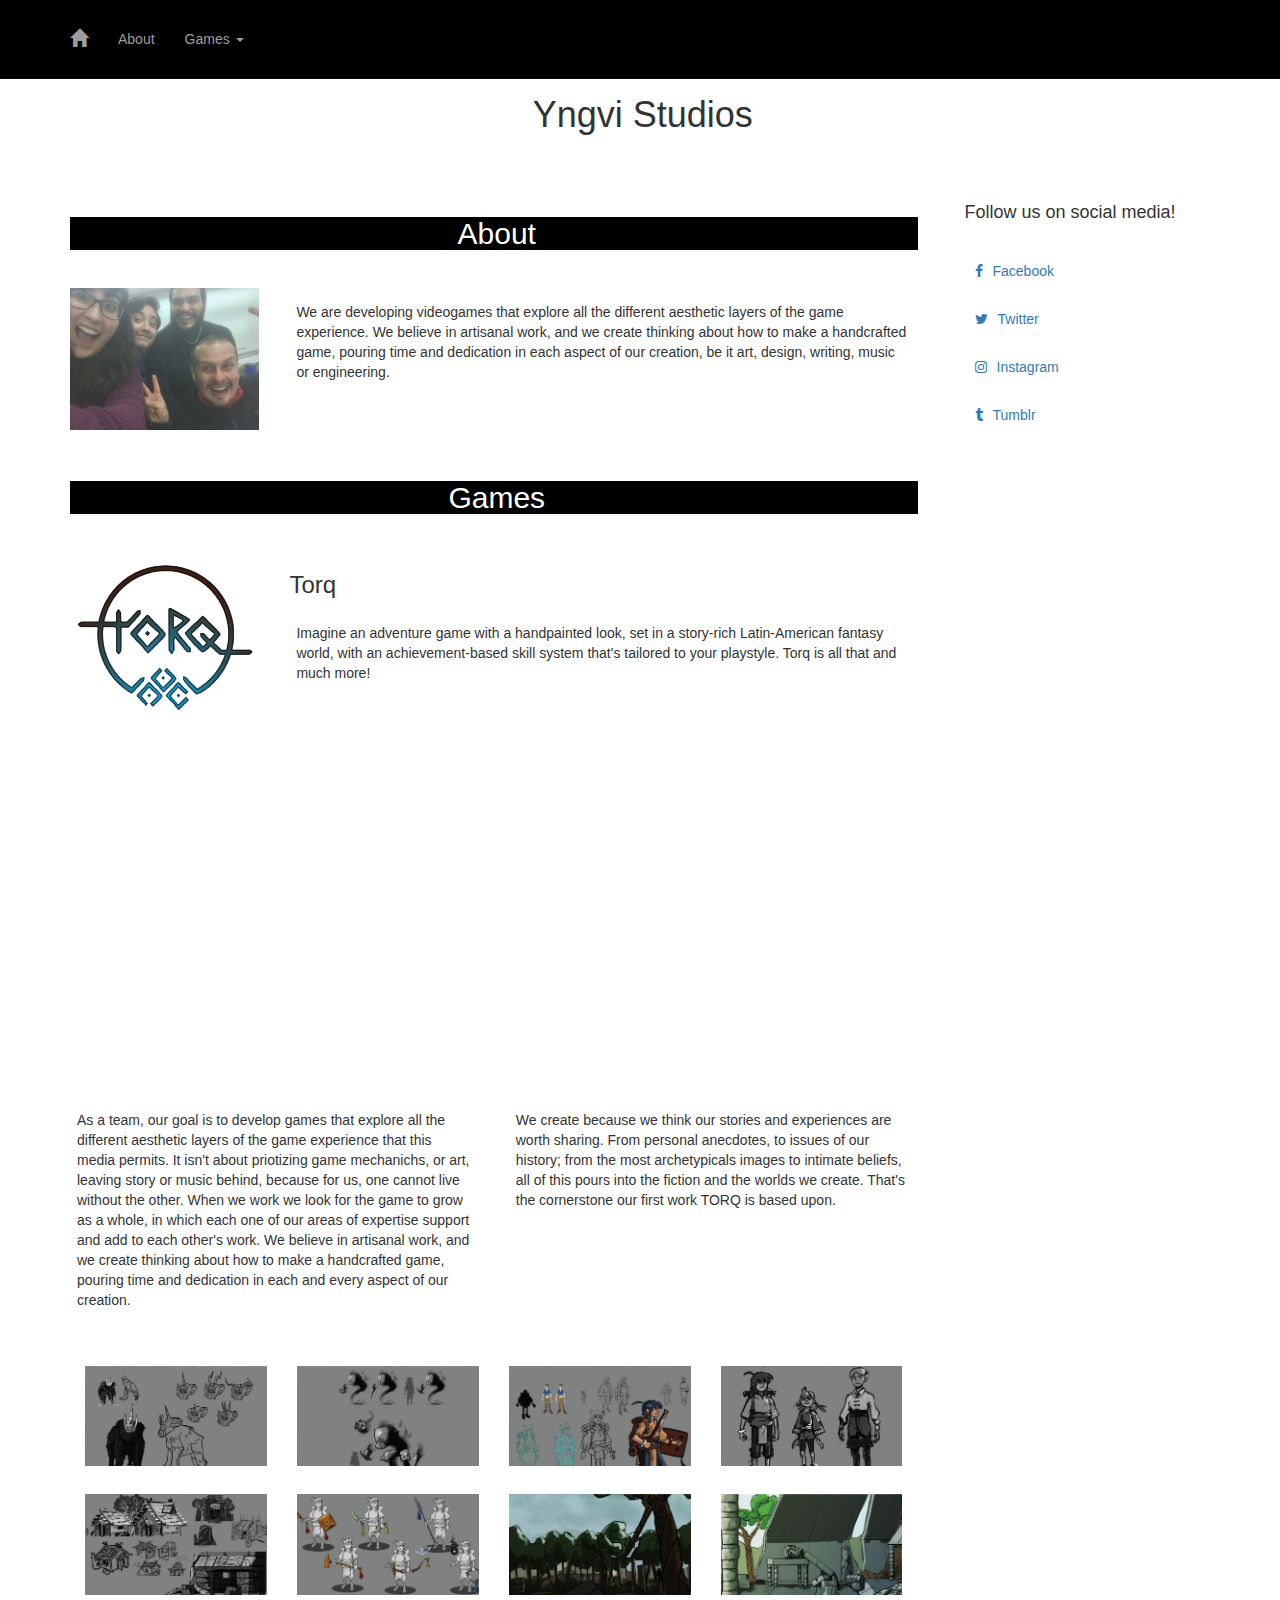
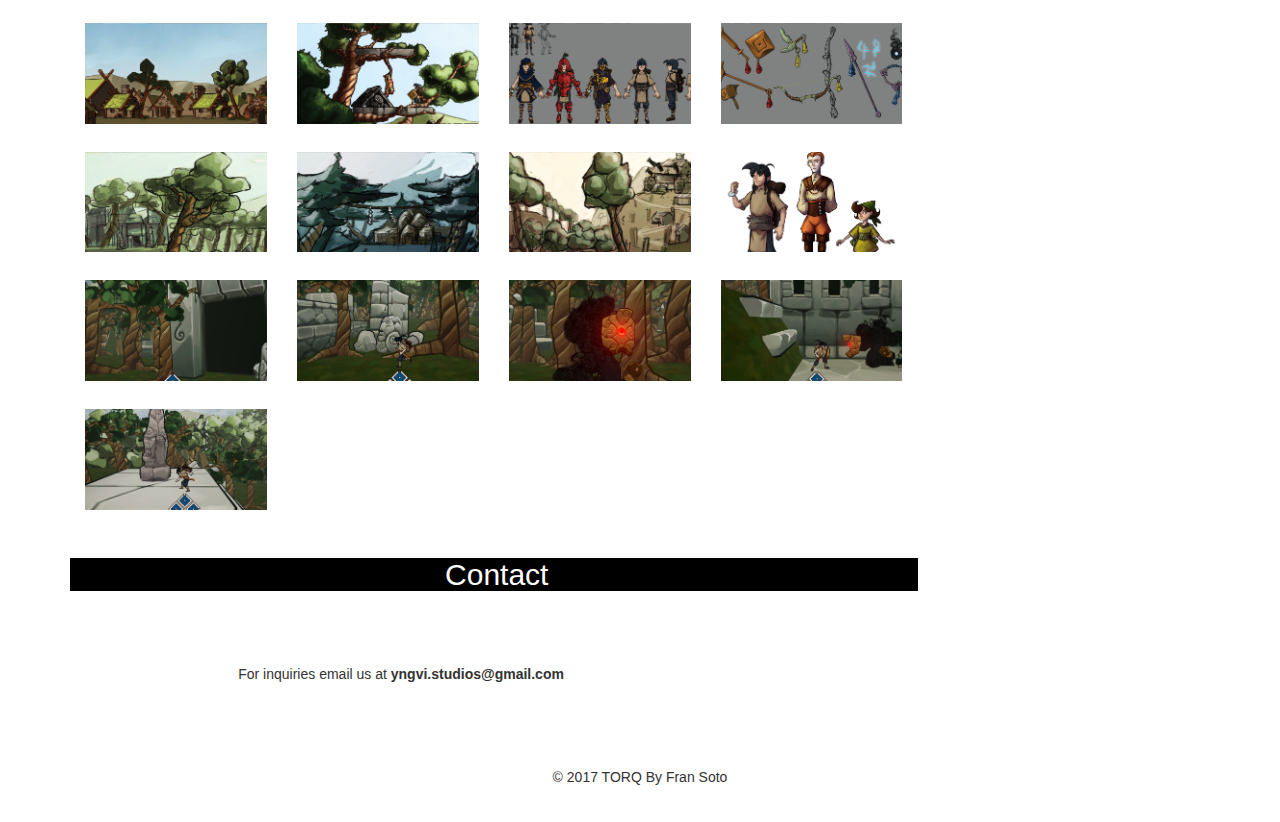
<file: index.html>
<!DOCTYPE html>
<html lang="es">
  <head>
    <meta charset="utf-8">
    <meta http-equiv="X-UA-Compatible" content="IE=edge">
    <meta name="viewport" content="width=device-width, initial-scale=1">
    <title>Yngvi Studios</title>
    <!-- Search Engine -->
    <meta name="description" content="Chilean videogame company currently developing Torq">
    <!-- Schema.org for Google -->
    <meta itemprop="name" content="Yngvi Studios">
    <meta itemprop="description" content="Chilean videogame company currently developing Torq">
    <!-- Twitter -->
    <meta name="twitter:card" content="summary">
    <meta name="twitter:title" content="Yngvi Studios">
    <meta name="twitter:description" content="Chilean videogame company currently developing Torq">
    <!-- Open Graph general (Facebook, Pinterest & Google+) -->
    <meta name="og:title" content="Yngvi Studios">
    <meta name="og:description" content="Chilean videogame company currently developing Torq">
    <meta name="og:site_name" content="Yngvi Studios">
    <meta name="og:locale" content="es_CL">
    <meta name="og:type" content="website">
    <!-- Los estilos, el bootstrap.min.css está dentro de una carpeta, estilo.css no. -->
    <link href="css/bootstrap.min.css" rel="stylesheet">
    <link href="https://fonts.googleapis.com/css?family=Source+Serif+Pro" rel="stylesheet">
    <link href="estilo.css" rel="stylesheet">
    <link href="css/font-awesome.min.css" rel="stylesheet">
    
    <!-- HTML5 shim and Respond.js for IE8 support of HTML5 elements and media queries -->
    <!-- WARNING: Respond.js doesn't work if you view the page via file:// -->
    <!--[if lt IE 9]>
      <script src="https://oss.maxcdn.com/html5shiv/3.7.3/html5shiv.min.js"></script>
      <script src="https://oss.maxcdn.com/respond/1.4.2/respond.min.js"></script>
    <![endif]-->
  </head>
  <body>
    <div class="container">
      
      <div class="row">
        <div class="col-sm-12">
          <header>
             <section class="navegacion">
    <nav class="navbar navbar-inverse navbar-fixed-top">
            <div class="container">
                <div class="navbar-header">
                    <button type="button" class="navbar-toggle collapsed" data-toggle="collapse" data-target="#bs-example-navbar-collapse-1" aria-expanded="false">
                        <span class="sr-only">Toggle navigation</span>
                        <span class="icon-bar"></span>
                        <span class="icon-bar"></span>
                        <span class="icon-bar"></span>
                    </button>
                    <a class="navbar-brand" href="#"><i class="glyphicon glyphicon-home"></i></a>
                </div>
                <div class="collapse navbar-collapse text-center" id="bs-example-navbar-collapse-1">
                    <div class="nav-wrap">
                        <ul class="nav navbar-nav">
                            <li><a href="#about" class="page-scroll">About</a></li>
                            <li class="dropdown">
                            <a href="#games" class="dropdown-toggle" data-toggle="dropdown" role="button" aria-haspopup="true" aria-expanded="false">Games <span class="caret"></span></a>
                            <ul class="dropdown-menu">
                              <li><a href="#torq">Torq</a></li>
                              
                              
                            </ul>
                          </li>
                            
                        </ul>
                    </div>
                   
                </div>
            </div>
        </nav>
  </section>
            <h1>Yngvi Studios</h1></header>
        </div>
        <div class="col-sm-9">
          <section>
            <article class="row" id="about">
              <div class="col-sm-12"><h2>About</h2></div>
              <div class="col-sm-3"><img src="images/about/team.jpg" class="img-responsive"></div>
              <div class="col-sm-9"><p>We are developing videogames that explore all the different aesthetic layers of the game experience. We believe in artisanal work, and we create thinking about how to make a handcrafted game, pouring time and dedication in each aspect of our creation, be it art, design, writing, music or engineering.</p>
              </div>
            </article>
            <article class="row" id="games">
              <div class="col-sm-12"><h2>Games</h2></div>
              <div id="torq">
              <div class="col-sm-3"><img src="images/games/logo-big.png" class="img-responsive"></div>
              <div class="col-sm-9"><h3>Torq</h3><p>Imagine an adventure game with a handpainted look, set in a story-rich Latin-American fantasy world, with an achievement-based skill system that's tailored to your playstyle. Torq is all that and much more!</p>
              </div>
                </div>
              
              
                 </article>
            
              <article>
                <div class="col-sm-8 col-sm-offset-2">
                  <iframe width="560" height="315" src="https://www.youtube.com/embed/sc09XCO6w_Y" frameborder="0" allowfullscreen></iframe>
                </div>
                <div class="row">
                <div class="col-sm-6"><p>As a team, our goal is to develop games that explore all the different aesthetic layers of the game experience that this media permits. It isn't about priotizing game mechanichs, or art, leaving story or music behind, because for us, one cannot live without the other. When we work we look for the game to grow as a whole, in which each one of our areas of expertise support and add to each other's work. We believe in artisanal work, and we create thinking about how to make a handcrafted game, pouring time and dedication in each and every aspect of our creation.</p></div>
                <div class="col-sm-6"><p>We create because we think our stories and experiences are worth sharing. From personal anecdotes, to issues of our history; from the most archetypicals images to intimate beliefs, all of this pours into the fiction and the worlds we create.

                  That's the cornerstone our first work TORQ is based upon.</p></div>
                  </div>
                <div class="images">
                <div class="col-xs-12 col-sm-6 col-md-4 col-lg-3">
                  <img src="images/games/media1.png" class="img-responsive" />
                </div>
                <div class="col-xs-12 col-sm-6 col-md-4 col-lg-3">
                  <img src="images/games/media2.png" class="img-responsive" />
                </div>
                <div class="col-xs-12 col-sm-6 col-md-4 col-lg-3">
                  <img src="images/games/media3.png" class="img-responsive"/>
                </div>
                <div class="col-xs-12 col-sm-6 col-md-4 col-lg-3">
                  <img src="images/games/media4.png" class="img-responsive"/>
                </div>
                <div class="col-xs-12 col-sm-6 col-md-4 col-lg-3">
                  <img src="images/games/media5.png" class="img-responsive"/>
                </div>
                <div class="col-xs-12 col-sm-6 col-md-4 col-lg-3">
                  <img src="images/games/media6.png" class="img-responsive"/>
                </div>
                <div class="col-xs-12 col-sm-6 col-md-4 col-lg-3">
                  <img src="images/games/media7.png" class="img-responsive"/>
                </div>
                <div class="col-xs-12 col-sm-6 col-md-4 col-lg-3">
                  <img src="images/games/media8.png" class="img-responsive" />
                </div> 
                <div class="col-xs-12 col-sm-6 col-md-4 col-lg-3">
                  <img src="images/games/media9.png" class="img-responsive" />
                </div>
                  <div class="col-xs-12 col-sm-6 col-md-4 col-lg-3">
                  <img src="images/games/media10.png" class="img-responsive" />
                </div>
                  <div class="col-xs-12 col-sm-6 col-md-4 col-lg-3">
                  <img src="images/games/media11.png" class="img-responsive" />
                </div>
                  <div class="col-xs-12 col-sm-6 col-md-4 col-lg-3">
                  <img src="images/games/media12.png" class="img-responsive" />
                </div>
                  <div class="col-xs-12 col-sm-6 col-md-4 col-lg-3">
                  <img src="images/games/media13.png" class="img-responsive" />
                </div>
                  <div class="col-xs-12 col-sm-6 col-md-4 col-lg-3">
                  <img src="images/games/media14.png" class="img-responsive" />
                </div>
                  <div class="col-xs-12 col-sm-6 col-md-4 col-lg-3">
                  <img src="images/games/media15.png" class="img-responsive" />
                </div>
                  <div class="col-xs-12 col-sm-6 col-md-4 col-lg-3">
                  <img src="images/games/media16.png" class="img-responsive" />
                </div>
                  <div class="col-xs-12 col-sm-6 col-md-4 col-lg-3">
                  <img src="images/games/media17.png" class="img-responsive" />
                </div>
                  <div class="col-xs-12 col-sm-6 col-md-4 col-lg-3">
                  <img src="images/games/media18.png" class="img-responsive" />
                </div>
                  <div class="col-xs-12 col-sm-6 col-md-4 col-lg-3">
                  <img src="images/games/media19.png" class="img-responsive" />
                </div>
                  <div class="col-xs-12 col-sm-6 col-md-4 col-lg-3">
                  <img src="images/games/media20.png" class="img-responsive" />
                </div>
                  <div class="col-xs-12 col-sm-6 col-md-4 col-lg-3">
                  <img src="images/games/media21.png" class="img-responsive" />
                </div>
                  
              </div>
            </article>
            <article class="row" id="contact">
              <div class="col-sm-12"><h2>Contact</h2></div>
              <div class="col-sm-8 col-sm-offset-2">
              <div class="col-sm-9"><p>For inquiries email us at <strong>yngvi.studios@gmail.com</strong></p>
              </div></div>
            </article>
          </section>
        </div>
        <div class="col-sm-3">
          <aside>
            <div class="col-sm-12"><h4>Follow us on social media!</h4></div>
            <div class="col-sm-12">
              <a href="http://www.facebook.com/yngvistudios"><i class="fa fa-facebook" aria-hidden="true"></i>Facebook</a>
            </div>
            <div class="col-sm-12">
              <a href="http://www.twitter.com/yngvistudios"><i class="fa fa-twitter" aria-hidden="true"></i>Twitter</a>
            </div>
            <div class="col-sm-12">
              <a href="http://www.instagram.com/yngvistudios"><i class="fa fa-instagram" aria-hidden="true"></i>Instagram</a>
            </div>
            <div class="col-sm-12">
              <a href="http://yngvistudios.tumblr.com"><i class="fa fa-tumblr" aria-hidden="true"></i>Tumblr</a>
            </div>
          </aside>
        </div>
        <div class="col-sm-12">
          <footer><p>© 2017 TORQ By Fran Soto</p></footer>
        </div>
        
        
      </div><!--/row-->
    </div><!--/container-->
    <script src="js/jquery.min.js"></script>
    <script src="js/bootstrap.min.js"></script>
  </body>
</html>
</file>
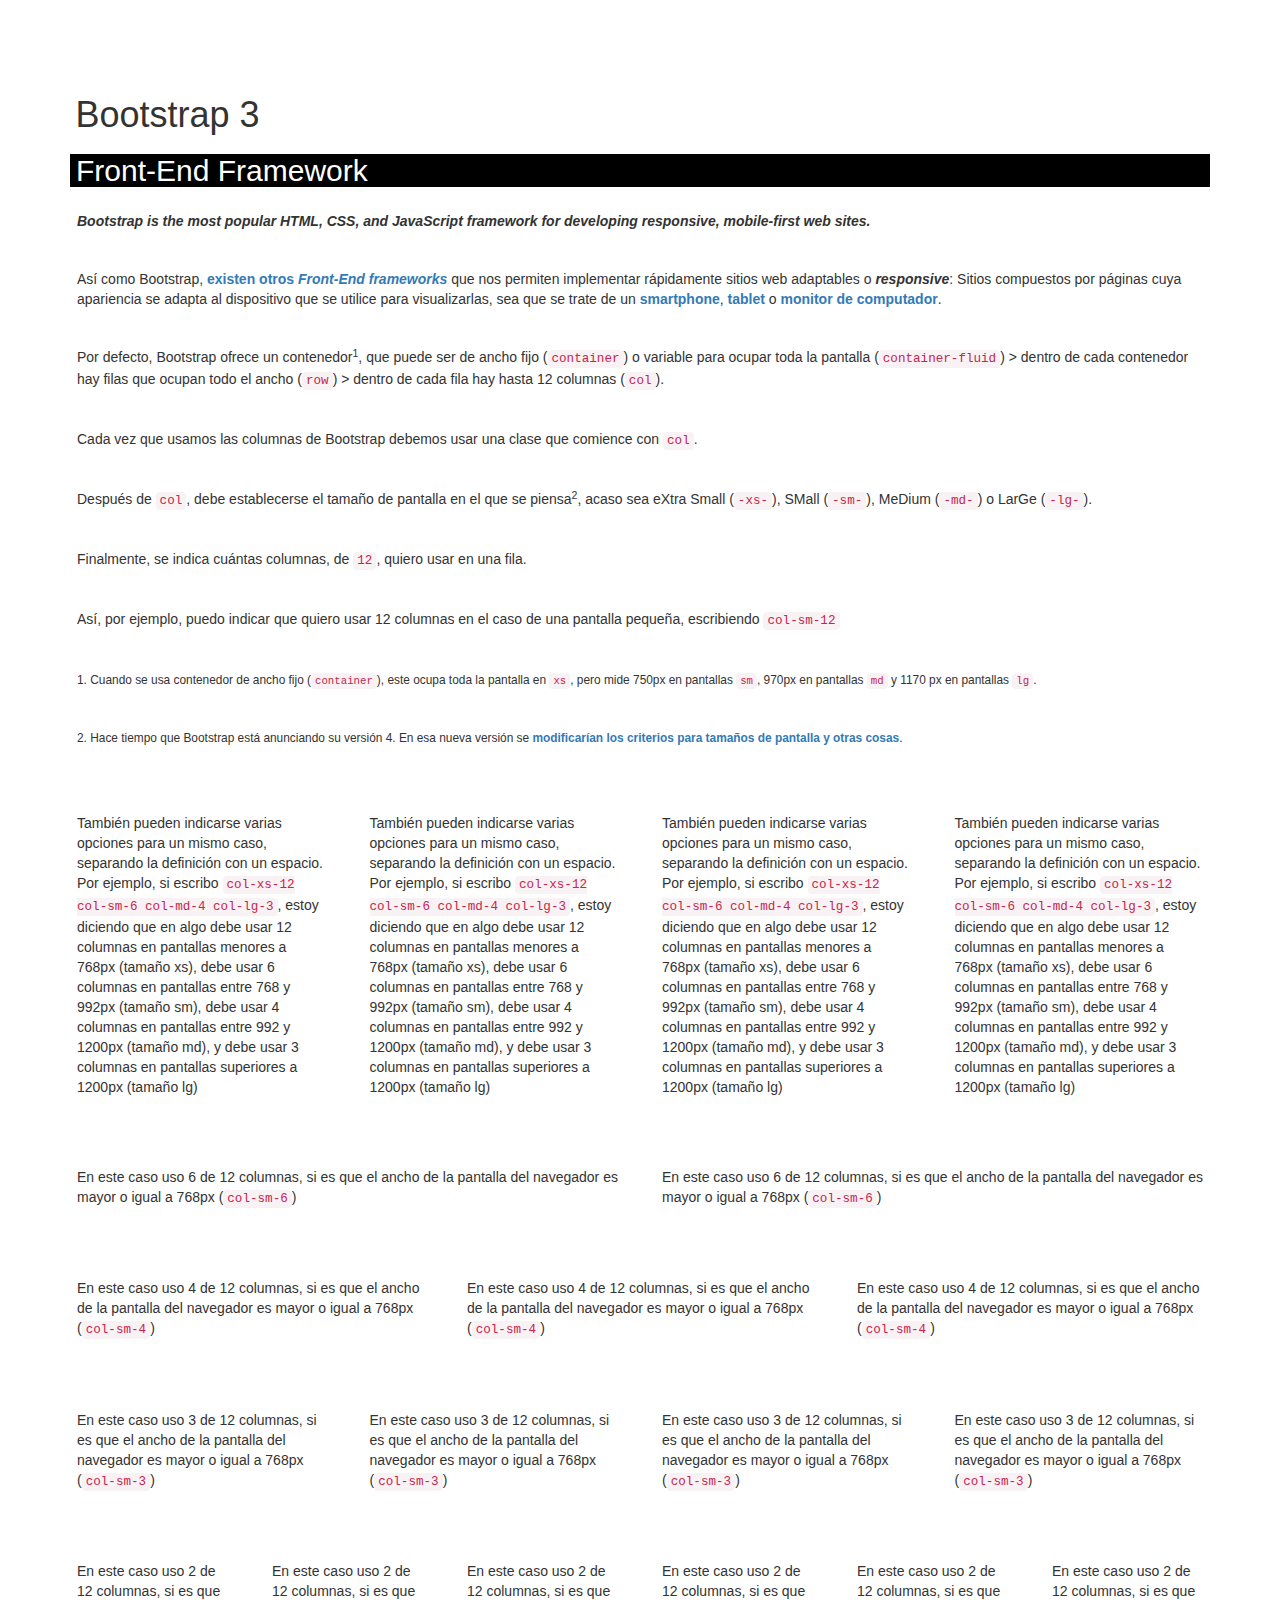
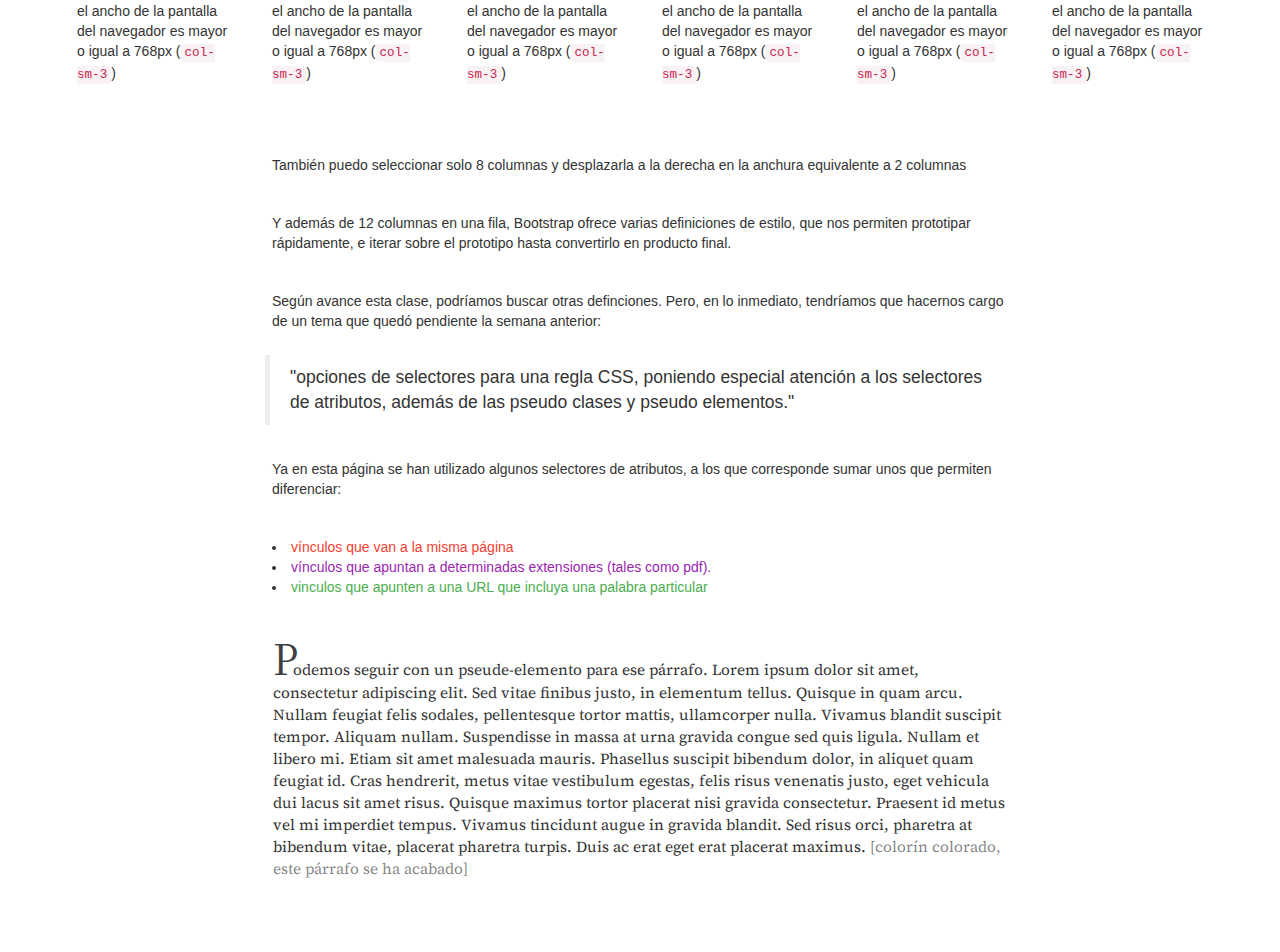
<file: instrucciones.html>
<!DOCTYPE html>
<html lang="es">
  <head>
    <meta charset="utf-8">
    <meta http-equiv="X-UA-Compatible" content="IE=edge">
    <meta name="viewport" content="width=device-width, initial-scale=1">
    <title>Cuarta clase: Diseño y Nuevos Medios</title>
    <!-- Search Engine -->
    <meta name="robots" content="noindex. nofollow">
  
    <!-- Los estilos, el bootstrap.min.css está dentro de una carpeta, estilo.css no. -->
    <link href="css/bootstrap.min.css" rel="stylesheet">
    <link href="https://fonts.googleapis.com/css?family=Source+Serif+Pro" rel="stylesheet">
    <link href="estilo.css" rel="stylesheet">
    <!-- HTML5 shim and Respond.js for IE8 support of HTML5 elements and media queries -->
    <!-- WARNING: Respond.js doesn't work if you view the page via file:// -->
    <!--[if lt IE 9]>
      <script src="https://oss.maxcdn.com/html5shiv/3.7.3/html5shiv.min.js"></script>
      <script src="https://oss.maxcdn.com/respond/1.4.2/respond.min.js"></script>
    <![endif]-->
  </head>
  <body>
    <div class="container">
      <div class="row">
        <div class="col-sm-12">
          <h1 id="arriba">Bootstrap 3</h1>
          <h2>Front-End Framework</h2>
          <p lang="en">Bootstrap is the most popular HTML, CSS, and JavaScript framework
            for developing responsive, mobile-first web sites.</p>
          <p>Así como Bootstrap, <a href="https://www.keycdn.com/blog/front-end-frameworks/" rel="nofollow" title="Top 10 Front-End Frameworks of 2016">existen otros <span lang="en">Front-End frameworks</span></a>
            que nos permiten implementar rápidamente sitios web adaptables o
            <span lang="en">responsive</span>: Sitios compuestos por páginas cuya
            apariencia se adapta al dispositivo que se utilice para visualizarlas,
            sea que se trate de un <a href="http://screensiz.es/phone" rel="nofollow" title="Screen Sizes">smartphone</a>,
            <a href="http://screensiz.es/tablet" rel="nofollow" title="Screen Sizes">tablet</a> o
            <a href="http://screensiz.es/monitor" rel="nofollow" title="Screen Sizes">monitor de computador</a>.</p>

          <p>Por defecto, Bootstrap ofrece un contenedor<sup>1</sup>, que puede ser de ancho fijo (<code>container</code>) o variable para ocupar toda la pantalla (<code>container-fluid</code>) &gt; dentro de cada contenedor hay filas que ocupan todo el ancho (<code>row</code>) &gt; dentro de cada fila hay hasta 12 columnas (<code>col</code>).</p>
          <p>Cada vez que usamos las columnas de Bootstrap debemos usar una clase que comience con <code>col</code>.</p>
          <p>Después de <code>col</code>, debe establecerse el tamaño de pantalla en el que se piensa<sup>2</sup>, acaso sea eXtra Small (<code>-xs-</code>), SMall (<code>-sm-</code>), MeDium (<code>-md-</code>) o LarGe (<code>-lg-</code>).</p>
          <p>Finalmente, se indica cuántas columnas, de <code>12</code>, quiero usar en una fila.</p>
          <p>Así, por ejemplo, puedo indicar que quiero usar 12 columnas en el caso de una pantalla pequeña, escribiendo <code>col-sm-12</code></p>
          <p><small>1. Cuando se usa contenedor de ancho fijo (<code>container</code>), este ocupa toda la pantalla en <code>xs</code>, pero mide 750px en pantallas <code>sm</code>, 970px en pantallas <code>md</code> y 1170 px en pantallas <code>lg</code>.</small></p>
          <p><small>2. Hace tiempo que Bootstrap está anunciando su versión 4. En esa nueva versión se <a href="https://v4-alpha.getbootstrap.com/layout/grid/#grid-options" rel="nofollow" target="_blank">modificarían los criterios para tamaños de pantalla y otras cosas</a>.</small></p>
        </div>
        <!--Podemos sumar las 12 columnas según situaciones de pantalla-->
        <div class="col-xs-12 col-sm-6 col-md-4 col-lg-3">
          <p>También pueden indicarse varias opciones para un mismo caso, separando la definición con un espacio. Por ejemplo, si escribo <code>col-xs-12 col-sm-6 col-md-4 col-lg-3</code>, estoy diciendo que en algo debe usar 12 columnas en pantallas menores a 768px (tamaño xs), debe usar 6 columnas en pantallas entre 768 y 992px (tamaño sm), debe usar 4 columnas en pantallas entre 992 y 1200px (tamaño md), y debe usar 3 columnas en pantallas superiores a 1200px (tamaño lg)</p>
        </div>
        <div class="col-xs-12 col-sm-6 col-md-4 col-lg-3">
          <p>También pueden indicarse varias opciones para un mismo caso, separando la definición con un espacio. Por ejemplo, si escribo <code>col-xs-12 col-sm-6 col-md-4 col-lg-3</code>, estoy diciendo que en algo debe usar 12 columnas en pantallas menores a 768px (tamaño xs), debe usar 6 columnas en pantallas entre 768 y 992px (tamaño sm), debe usar 4 columnas en pantallas entre 992 y 1200px (tamaño md), y debe usar 3 columnas en pantallas superiores a 1200px (tamaño lg)</p>
        </div>
        <div class="col-xs-12 col-sm-6 col-md-4 col-lg-3">
          <p>También pueden indicarse varias opciones para un mismo caso, separando la definición con un espacio. Por ejemplo, si escribo <code>col-xs-12 col-sm-6 col-md-4 col-lg-3</code>, estoy diciendo que en algo debe usar 12 columnas en pantallas menores a 768px (tamaño xs), debe usar 6 columnas en pantallas entre 768 y 992px (tamaño sm), debe usar 4 columnas en pantallas entre 992 y 1200px (tamaño md), y debe usar 3 columnas en pantallas superiores a 1200px (tamaño lg)</p>
        </div>
        <div class="col-xs-12 col-sm-6 col-md-4 col-lg-3">
          <p>También pueden indicarse varias opciones para un mismo caso, separando la definición con un espacio. Por ejemplo, si escribo <code>col-xs-12 col-sm-6 col-md-4 col-lg-3</code>, estoy diciendo que en algo debe usar 12 columnas en pantallas menores a 768px (tamaño xs), debe usar 6 columnas en pantallas entre 768 y 992px (tamaño sm), debe usar 4 columnas en pantallas entre 992 y 1200px (tamaño md), y debe usar 3 columnas en pantallas superiores a 1200px (tamaño lg)</p>
        </div>
      </div><!--/row-->
      <div class="row">
        <!--2 veces 6 = 12-->
        <div class="col-sm-6"><p>En este caso uso 6 de 12 columnas, si es que el ancho de la pantalla del navegador es mayor o igual a 768px (<code>col-sm-6</code>)</p></div>
        <div class="col-sm-6"><p>En este caso uso 6 de 12 columnas, si es que el ancho de la pantalla del navegador es mayor o igual a 768px (<code>col-sm-6</code>)</p></div>
      </div><!--/row-->
      <div class="row">
        <!-- 3 veces 4 = 12-->
        <div class="col-sm-4"><p>En este caso uso 4 de 12 columnas, si es que el ancho de la pantalla del navegador es mayor o igual a 768px (<code>col-sm-4</code>)</p></div>
        <div class="col-sm-4"><p>En este caso uso 4 de 12 columnas, si es que el ancho de la pantalla del navegador es mayor o igual a 768px (<code>col-sm-4</code>)</p></div>
        <div class="col-sm-4"><p>En este caso uso 4 de 12 columnas, si es que el ancho de la pantalla del navegador es mayor o igual a 768px (<code>col-sm-4</code>)</p></div>
      </div><!--/row-->
      <div class="row">
        <!-- 4 veces 3 = 12-->
        <div class="col-sm-3"><p>En este caso uso 3 de 12 columnas, si es que el ancho de la pantalla del navegador es mayor o igual a 768px (<code>col-sm-3</code>)</p></div>
        <div class="col-sm-3"><p>En este caso uso 3 de 12 columnas, si es que el ancho de la pantalla del navegador es mayor o igual a 768px (<code>col-sm-3</code>)</p></div>
        <div class="col-sm-3"><p>En este caso uso 3 de 12 columnas, si es que el ancho de la pantalla del navegador es mayor o igual a 768px (<code>col-sm-3</code>)</p></div>
        <div class="col-sm-3"><p>En este caso uso 3 de 12 columnas, si es que el ancho de la pantalla del navegador es mayor o igual a 768px (<code>col-sm-3</code>)</p></div>
      </div><!--/row-->
      <div class="row">
        <!-- 6 veces 2 = 12-->
        <div class="col-sm-2"><p>En este caso uso 2 de 12 columnas, si es que el ancho de la pantalla del navegador es mayor o igual a 768px (<code>col-sm-3</code>)</p></div>
        <div class="col-sm-2"><p>En este caso uso 2 de 12 columnas, si es que el ancho de la pantalla del navegador es mayor o igual a 768px (<code>col-sm-3</code>)</p></div>
        <div class="col-sm-2"><p>En este caso uso 2 de 12 columnas, si es que el ancho de la pantalla del navegador es mayor o igual a 768px (<code>col-sm-3</code>)</p></div>
        <div class="col-sm-2"><p>En este caso uso 2 de 12 columnas, si es que el ancho de la pantalla del navegador es mayor o igual a 768px (<code>col-sm-3</code>)</p></div>
        <div class="col-sm-2"><p>En este caso uso 2 de 12 columnas, si es que el ancho de la pantalla del navegador es mayor o igual a 768px (<code>col-sm-3</code>)</p></div>
        <div class="col-sm-2"><p>En este caso uso 2 de 12 columnas, si es que el ancho de la pantalla del navegador es mayor o igual a 768px (<code>col-sm-3</code>)</p></div>
      </div><!--/row-->
      <div class="row">
        <!--También pueden sumar 12 con offset-->
        <div class="col-sm-8 col-sm-offset-2">
          <p>También puedo seleccionar solo 8 columnas y desplazarla a la derecha en la anchura equivalente a 2 columnas</p>
          <p>Y además de 12 columnas en una fila, Bootstrap ofrece varias definiciones de estilo, que nos permiten prototipar rápidamente, e iterar sobre el prototipo hasta convertirlo en producto final.</p>
          <p>Según avance esta clase, podríamos buscar otras definciones. Pero, en lo inmediato, tendríamos que hacernos cargo de un tema que quedó pendiente la semana anterior:</p> <blockquote cite="https://github.com/profesorfaco/dno037-2017-04">"opciones de selectores para una regla CSS, poniendo especial atención a los selectores de atributos, además de las pseudo clases y pseudo elementos."</blockquote>
          <p>Ya en esta página se han utilizado algunos selectores de atributos, a los que corresponde sumar unos que permiten diferenciar:</p>
          <ul>
            <li><a href="#arriba">vínculos que van a la misma página</a></li>
            <li><a href="cheat-sheet.pdf">vínculos que apuntan a determinadas extensiones (tales como pdf).</a></li>
            <li><a href="https://www.w3schools.com/css/css3_intro.asp">vinculos que apunten a una URL que incluya una palabra particular</a></li>
          </ul>
          <p class="elegante">Podemos seguir con un pseude-elemento para ese párrafo. Lorem ipsum dolor sit amet, consectetur adipiscing elit. Sed vitae finibus justo, in elementum tellus. Quisque in quam arcu. Nullam feugiat felis sodales, pellentesque tortor mattis, ullamcorper nulla. Vivamus blandit suscipit tempor. Aliquam nullam. Suspendisse in massa at urna gravida congue sed quis ligula. Nullam et libero mi. Etiam sit amet malesuada mauris. Phasellus suscipit bibendum dolor, in aliquet quam feugiat id. Cras hendrerit, metus vitae vestibulum egestas, felis risus venenatis justo, eget vehicula dui lacus sit amet risus. Quisque maximus tortor placerat nisi gravida consectetur. Praesent id metus vel mi imperdiet tempus. Vivamus tincidunt augue in gravida blandit. Sed risus orci, pharetra at bibendum vitae, placerat pharetra turpis. Duis ac erat eget erat placerat maximus.</p>
        </div>
      </div><!--/row-->
    </div><!--/container-->
    <script src="js/jquery.min.js"></script>
    <script src="js/bootstrap.min.js"></script>
  </body>
</html>
</file>
<file: estilo.css>
/* VEAMOS ALGUNOS SELECTORES DE REGLA ESPECIALES */

/* Con esto afectamos a todo div que tenga una clase que comienza con col- */
div[class^="col-"] {padding-top:1.5em; padding-bottom:0.5em;}

/* Con esto afectamos a todo vínculo que lleva a url terminada en ".pdf" */
a[href$=".pdf"] {color: hsl(291, 64%, 42%);}

/* Con esto afectamos a todo vínculo que me dirija a alguna zona de misma página */
a[href^="#"] {color: hsl(4, 90%, 58%);}

/* Con esto afectamos a todo vínculo cuya referencia de hipertexto contenga la palabra w3school */
a[href*="w3schools"] {color: hsl(122, 39%, 49%);}

/* Con esto afectamos a todo vínculo cuya relación sea nofollow */
a[rel=nofollow]{font-weight:bold;}

/* Acá tenemos pseudo-elementos, usan doble dos puntos.
Pueden aprender más de pseudo-elementos consultando:
https://developer.mozilla.org/en-US/docs/Web/CSS/Pseudo-elements */

::selection{
  background-color:#0a807f;
}

p.elegante::first-letter{
color:rgba(0,0,0,.75);
font-size:300%;
line-height: 1;
margin-right:-0.1em;
}

p.elegante::after{
color:rgba(0,0,0,.5);
content:" [colorín colorado, este párrafo se ha acabado]";
}

/* Cuando usamos solo dos puntos, estamos definiendo pseudo-clases.
A continuación encontrarán algunos ejemplos, y se recomienda revisar:
https://developer.mozilla.org/en-US/docs/Web/CSS/pseudo-classes
*/

/* con esto afectamos a los vínculos cuando el mouse se posiciona sobre ellos */
a:hover{
  color:rgba(255,255,255,.9);
  background:rgba(0,0,0,.9);
  text-decoration: none;
}

/* con esto afectamos al último div que tenga la clase col-sm-6 en una fila*/
div.col-sm-6:last-child{
 ;
}

/* Con esto afectamos a todo lo que se declare como escrito en inglés,
pueden ver otros lenguajes en https://www.w3schools.com/tags/ref_language_codes.asp */
:lang(en){font-weight:bold; font-style: italic;}

/* LOS AJUSTES QUE SIGUEN SON TRADICIONALES,
VIENEN A COMPLEMENTAR O CONTRADECIR LO QUE ESTABLECE BOOTSTRAP.MIN.CSS */

.row{margin-top:0.25em; margin-bottom:0.25em;}

p, ul, ol{
  padding:1em 0.5em;
}

/* Con esto contradigo algo de Bootstrap */
ul li{
  list-style-position: inside;
}

p.elegante{
  font-family: 'Source Serif Pro', serif;
  font-size:110%;
  margin-bottom:3em;
}

@media screen and (max-width:767px){
  p.elegante{
    overflow-wrap: break-word;
    word-wrap: break-word;
    word-break: break-all;
    word-break: break-word;
    hyphens: auto;
  }
}

/* Este ajuste lo hago sobre los títulos, para alinearlos con párrafos y listados */

h1{padding-top:50px; padding-left:0.15em;}
h2{background-color:#000; color:#fff; padding-left:0.2em;}

header{
  
  text-align:center;
}

section{
  
}

aside{
  border-left: 2px solid #000;
}

footer{
  
  text-align:center;
}

aside i{
  padding:0 10px 0 10px;
}

#about h2, #games h2, #contact h2{
  text-align:center;
}

.navbar-brand i {
  padding-top:13px;
}

.navbar-inverse{
  background-color:#000;
}
</file>
